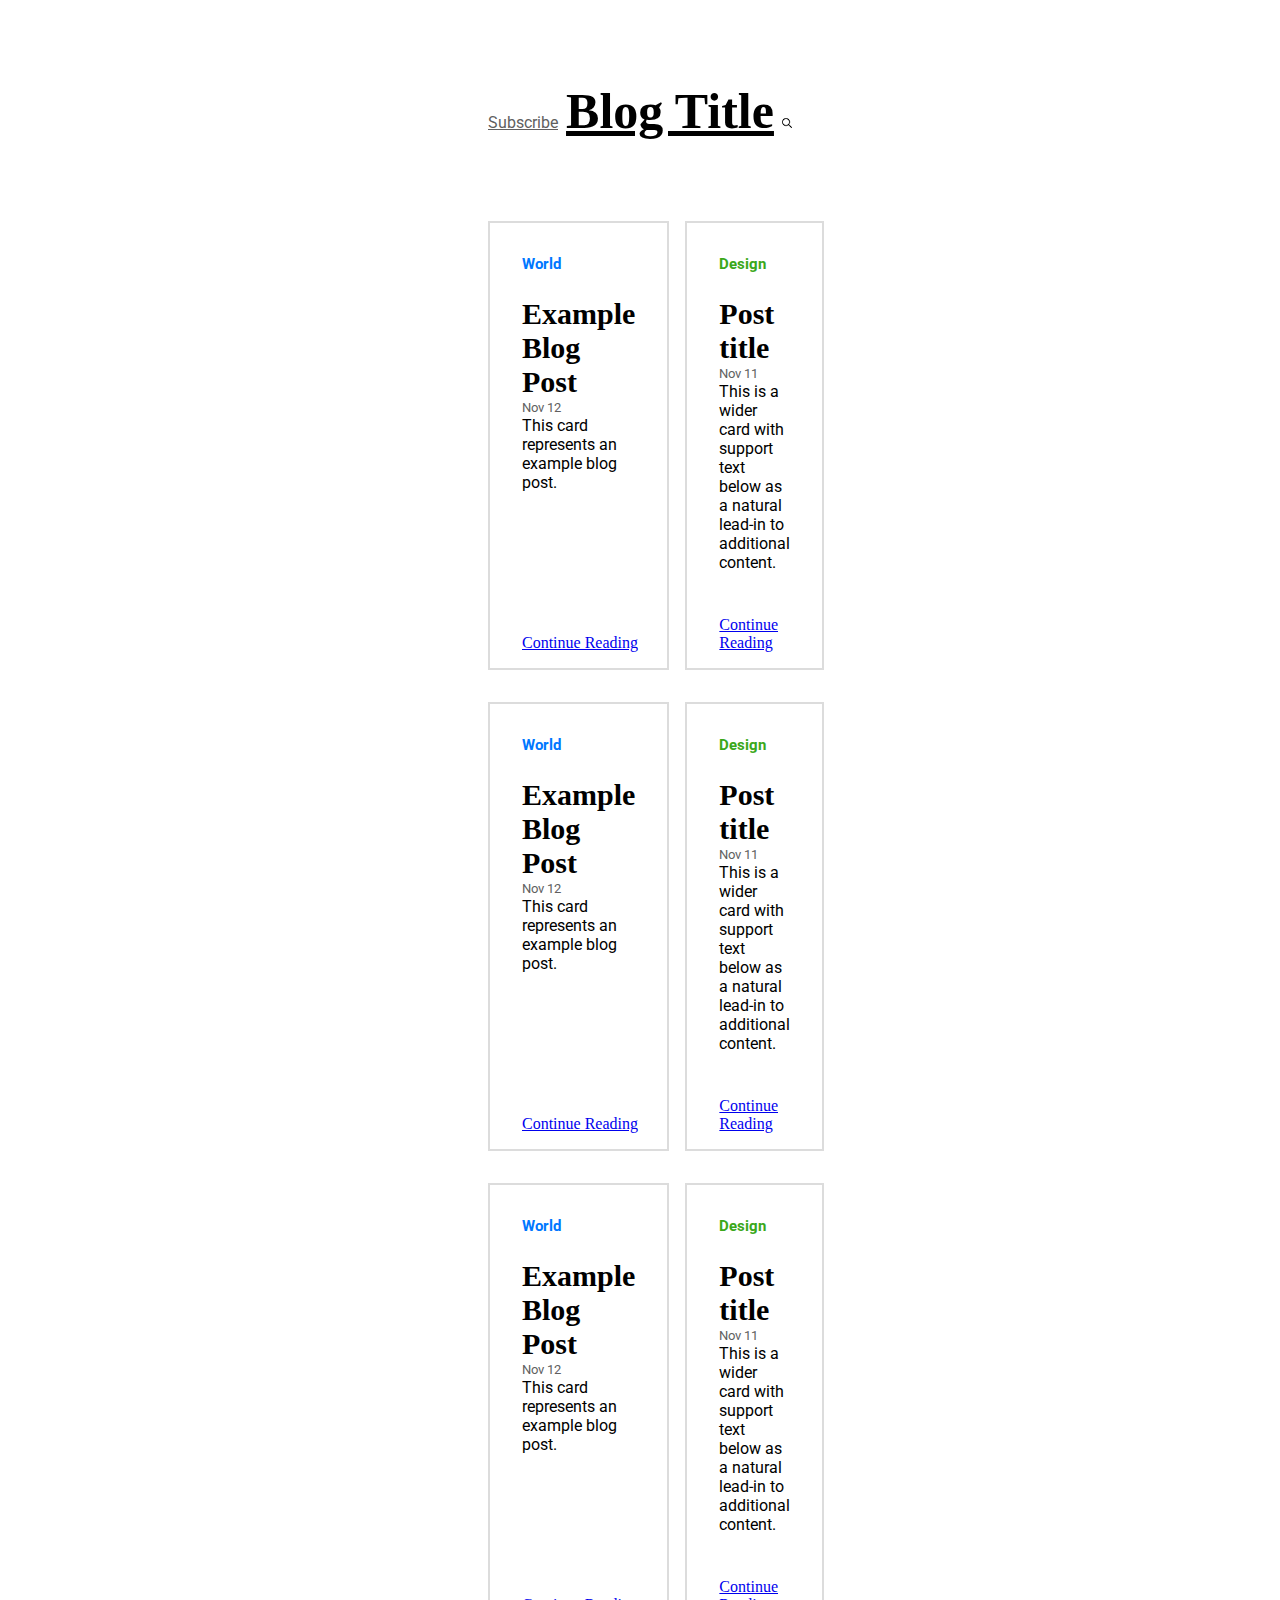
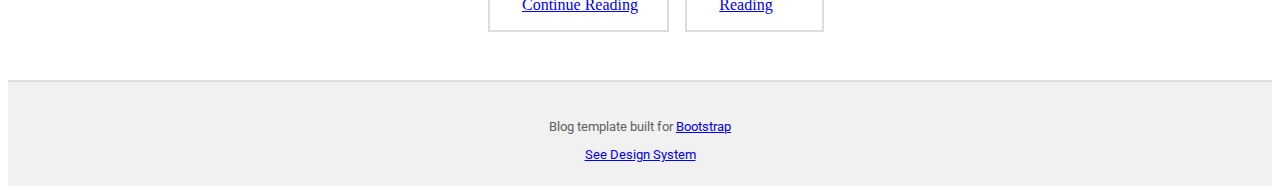
<file: index.html>
<!DOCTYPE html>
<html lang="en">
<head>
    <meta charset="UTF-8">
    <meta http-equiv="X-UA-Compatible" content="IE=edge">
    <meta name="viewport" content="width=device-width, initial-scale=1.0">
    <link rel="preconnect" href="https://fonts.googleapis.com">
    <link rel="preconnect" href="https://fonts.gstatic.com" crossorigin>
    <link href="https://fonts.googleapis.com/css2?family=Roboto&display=swap" rel="stylesheet"> 
    <link rel="stylesheet" href="./style/styles.css">
    <title>My Blog</title>
</head>
<header class="nav">
    <p>Subscribe</p>
    <h1>Blog Title</h1>
    <img src="./images/magnifying_glass.png" alt="magnifying glass">
</header>
<body>
    <section class="blog">
        <article class="blog__card">
            <section class="card__body">
                <h3 class="blue-text">World</h3>
                <h1>Example Blog Post</h1>
                <small>Nov 12</small>
                <p>This card represents an example blog post.</p>
            </section>
            <div class="continue-link"><a href="/pages/post.html">Continue Reading</a></div>
        </article>    
        <article class="blog__card">
            <section class="card__body">
                <h3 class="green-text">Design</h3>
                <h1>Post title</h1>
                <small>Nov 11</small>
                <p>This is a wider card with support text below as a natural lead-in to additional content.</p>
            </section>
            <div class="continue-link"><a href="/pages/post.html">Continue Reading</a></div>
        </article>  
        <article class="blog__card">
            <section class="card__body">
                <h3 class="blue-text">World</h3>
                <h1>Example Blog Post</h1>
                <small>Nov 12</small>
                <p>This card represents an example blog post.</p>
            </section>
            <div class="continue-link"><a href="/pages/post.html">Continue Reading</a></div>
        </article>  
        <article class="blog__card">
            <section class="card__body">
                <h3 class="green-text">Design</h3>
                <h1>Post title</h1>
                <small>Nov 11</small>
                <p>This is a wider card with support text below as a natural lead-in to additional content.</p>
            </section>
            <div class="continue-link"><a href="/pages/post.html">Continue Reading</a></div>
        </article>  
        <article class="blog__card">
            <section class="card__body">
                <h3 class="blue-text">World</h3>
                <h1>Example Blog Post</h1>
                <small>Nov 12</small>
                <p>This card represents an example blog post.</p>
            </section>
            <div class="continue-link"><a href="/pages/post.html">Continue Reading</a></div>
        </article>  
        <article class="blog__card">
            <section class="card__body">
                <h3 class="green-text">Design</h3>
                <h1>Post title</h1>
                <small>Nov 11</small>
                <p>This is a wider card with support text below as a natural lead-in to additional content.</p>
            </section>
            <div class="continue-link"><a href="/pages/post.html">Continue Reading</a></div>
        </article>  
    </section>
</body>

<footer class="footer">
    <p>Blog template built for <a href="url">Bootstrap</a></p>
    <a href="url">See Design System</a>
</footer>
</html>
</file>
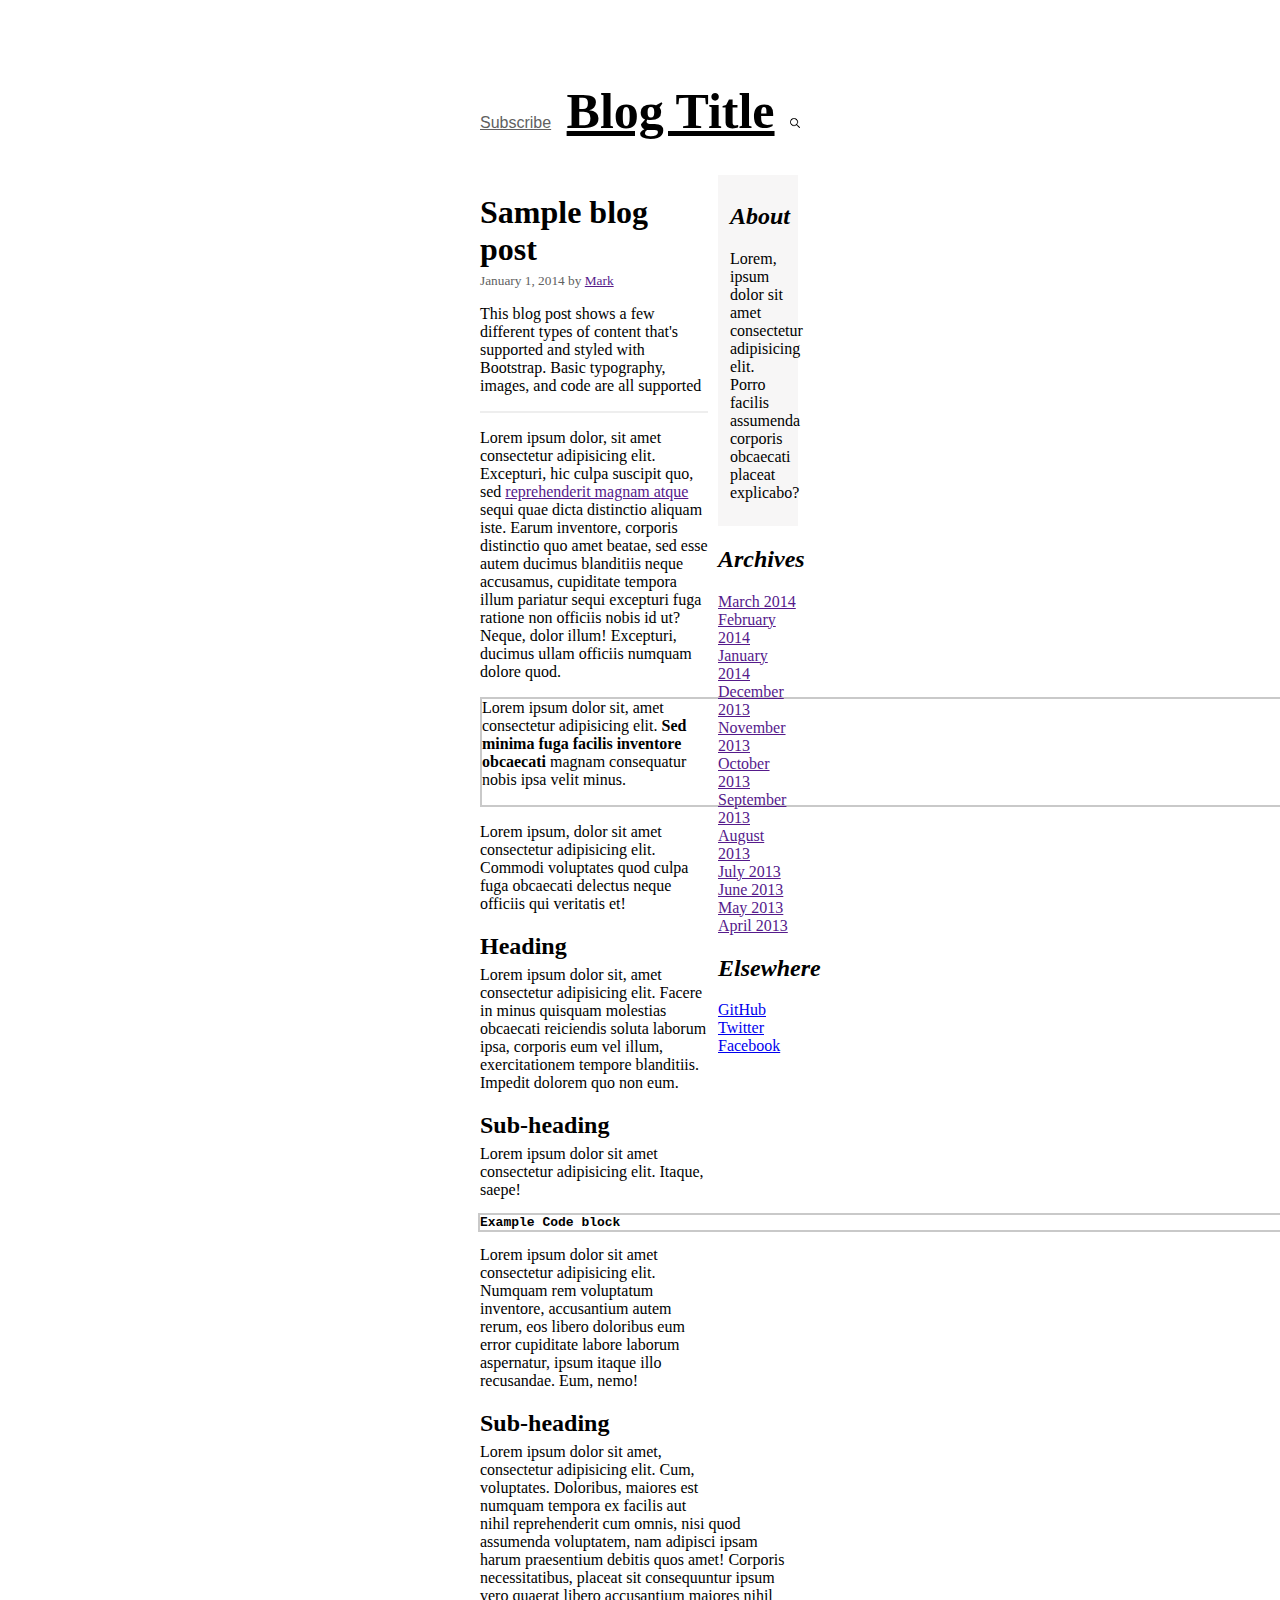
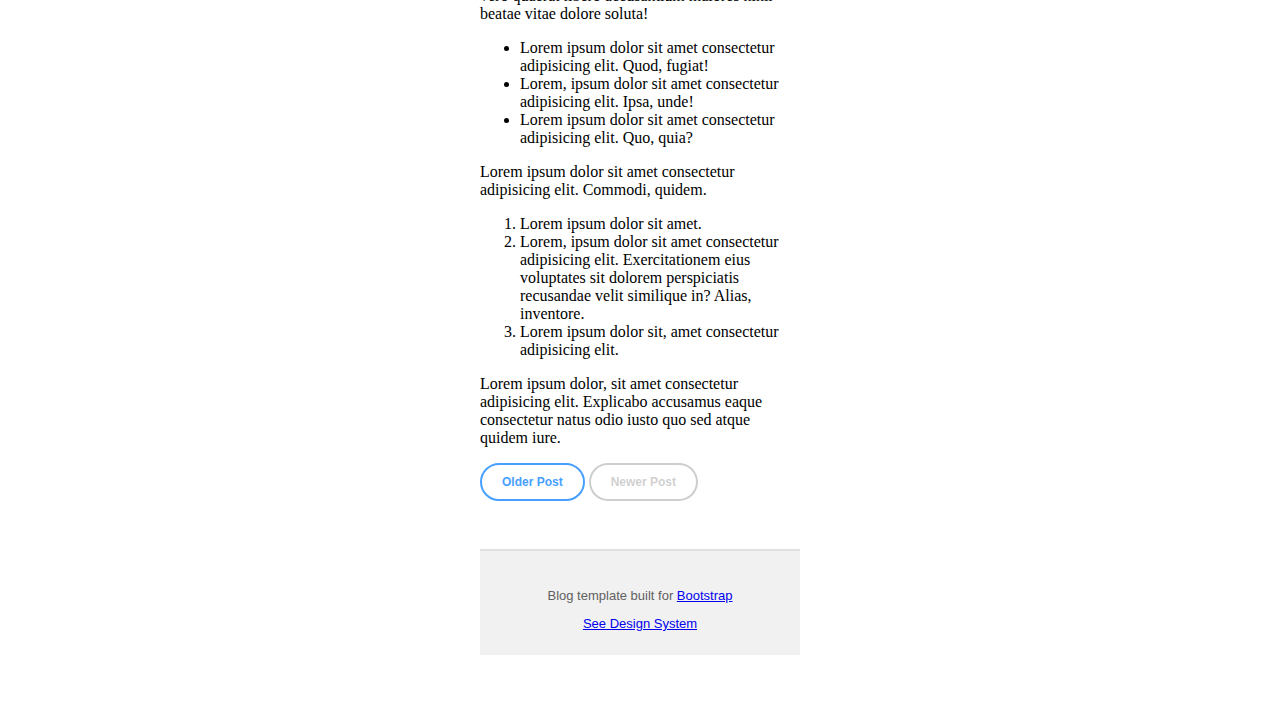
<file: pages/post.html>
<!DOCTYPE html>
<html lang="en">
<head>
    <meta charset="UTF-8">
    <meta http-equiv="X-UA-Compatible" content="IE=edge">
    <meta name="viewport" content="width=device-width, initial-scale=1.0">
    <link rel="stylesheet" href="../style/styles.css">
    <title>Blog Post</title>
</head>

<header class="nav-blog">
    <p>Subscribe</p>
    <h1>Blog Title</h1>
    <img src="../images/magnifying_glass.png" alt="magnifying glass">
</header>

<aside>
    <section class="about">
        <b>
            <i>
                <h2>About</h2>
            </i>
        </b>
        <p>Lorem, ipsum dolor sit amet consectetur adipisicing elit. Porro facilis assumenda corporis obcaecati placeat explicabo?</p>
    </section>
    <section class="archives">
        <b>
            <i>
                <h2>Archives</h2>
            </i>
        </b>
        <a href=""><li>March 2014</li></a>
        <a href=""><li>February 2014</li></a>
        <a href=""><li>January 2014</li></a>
        <a href=""><li>December 2013</li></a>
        <a href=""><li>November 2013</li></a>
        <a href=""><li>October 2013</li></a>
        <a href=""><li>September 2013</li></a>
        <a href=""><li>August 2013</li></a>
        <a href=""><li>July 2013</li></a>
        <a href=""><li>June 2013</li></a>
        <a href=""><li>May 2013</li></a>
        <a href=""><li>April 2013</li></a>
    </section>
    <section class="elsewhere">
        <b>
            <i>
                <h2>Elsewhere</h2>
            </i>
        </b>
        <li><a href="https://www.github.com">GitHub</a></li>
        <li><a href="https://www.twitter.com">Twitter</a></li>
        <li><a href="https://www.facebook.com">Facebook</a></li>
    </section>
</aside>


<body class="blog-post">
    <h1>Sample blog post</h1>
    <small>January 1, 2014 by <a href="">Mark</a></small>
    <p class="blog-post__desc">
        This blog post shows a few different types of content
        that's supported and styled with Bootstrap. 
        Basic typography, images, and code are all supported
    </p>
    <hr class="solid-divider">
    <p>Lorem ipsum dolor, sit amet consectetur adipisicing elit. Excepturi, hic culpa suscipit quo, sed <a href="">reprehenderit magnam atque</a> sequi quae dicta distinctio aliquam iste. Earum inventore, corporis distinctio quo amet beatae, sed esse autem ducimus blanditiis neque accusamus, cupiditate tempora illum pariatur sequi excepturi fuga ratione non officiis nobis id ut? Neque, dolor illum! Excepturi, ducimus ullam officiis numquam dolore quod.</p>
    <p class="container-outlined">Lorem ipsum dolor sit, amet consectetur adipisicing elit. <b>Sed minima fuga facilis inventore obcaecati</b> magnam consequatur nobis ipsa velit minus.</p>
    <p>Lorem ipsum, dolor sit amet consectetur adipisicing elit. Commodi voluptates quod culpa fuga obcaecati delectus neque officiis qui veritatis et!</p>
    <h2>Heading</h2>
    <p>Lorem ipsum dolor sit, amet consectetur adipisicing elit. Facere in minus quisquam molestias obcaecati reiciendis soluta laborum ipsa, corporis eum vel illum, exercitationem tempore blanditiis. Impedit dolorem quo non eum.</p>
    <h2>Sub-heading</h2>
    <p>Lorem ipsum dolor sit amet consectetur adipisicing elit. Itaque, saepe!</p>
    <code class="blog-post__codeblock"><b>Example Code block</b></code>
    <p>Lorem ipsum dolor sit amet consectetur adipisicing elit. Numquam rem voluptatum inventore, accusantium autem rerum, eos libero doloribus eum error cupiditate labore laborum aspernatur, ipsum itaque illo recusandae. Eum, nemo!</p>
    <h2>Sub-heading</h2>
    <p>Lorem ipsum dolor sit amet, consectetur adipisicing elit. Cum, voluptates. Doloribus, maiores est numquam tempora ex facilis aut nihil reprehenderit cum omnis, nisi quod assumenda voluptatem, nam adipisci ipsam harum praesentium debitis quos amet! Corporis necessitatibus, placeat sit consequuntur ipsum vero quaerat libero accusantium maiores nihil beatae vitae dolore soluta!</p>
    <ul>
        <li>Lorem ipsum dolor sit amet consectetur adipisicing elit. Quod, fugiat!</li>
        <li>Lorem, ipsum dolor sit amet consectetur adipisicing elit. Ipsa, unde!</li>
        <li>Lorem ipsum dolor sit amet consectetur adipisicing elit. Quo, quia?</li>
    </ul>
    <p>Lorem ipsum dolor sit amet consectetur adipisicing elit. Commodi, quidem.</p>
    <ol>
        <li>Lorem ipsum dolor sit amet.</li>
        <li>Lorem, ipsum dolor sit amet consectetur adipisicing elit. Exercitationem eius voluptates sit dolorem perspiciatis recusandae velit similique in? Alias, inventore.</li>
        <li>Lorem ipsum dolor sit, amet consectetur adipisicing elit.</li>
    </ol>
    <p>Lorem ipsum dolor, sit amet consectetur adipisicing elit. Explicabo accusamus eaque consectetur natus odio iusto quo sed atque quidem iure.</p>
    <button class="blog-post__btn blog-post__btn--older">Older Post</button>
    <button class="blog-post__btn blog-post__btn--newer">Newer Post</button>
</body>
<footer class="footer">
    <p>Blog template built for <a href="url">Bootstrap</a></p>
    <a href="url">See Design System</a>
</footer>
</html>
</file>
<file: style/styles.css>
@import 'header.css';
@import 'footer.css';
@import 'blog-post.css';



.blog {
    display: grid;
    grid-template-columns: repeat(2, 1fr);
    grid-template-rows: repeat(3, 1fr);
    grid-column-gap: 1rem;
    grid-row-gap: 2rem; 
    margin: 3rem 30rem;
}

.blog__card {
    border: 2.5px solid gainsboro;
    padding: 2rem 2rem 0;
    position: relative;
}

.card__body {
    display: flex;
    flex-direction: column;
    gap: 0px;

}

.card__body > h3 {
    margin: 0;
    font-family: 'Roboto', sans-serif;
    font-size: 15px;
}

.blue-text {
    color: rgb(0, 119, 255);
}

.green-text {
    color: rgb(59, 168, 26)
}

.card__body > p {
    margin: 0 0 6rem;
    font-family: 'Roboto', sans-serif;
}

.card__body > h1 {
    margin: 1.5rem 0 0 0;
    font-size: 30px;
}

.card__body > small {
    margin: 1px 0;
    color: rgb(97, 95, 95);
    font-family: 'Roboto', sans-serif;
}

.continue-link {
    position: absolute;
    bottom: 0px;
    margin: 4rem 0 1rem 0;
}

@media only screen and (max-width: 800px) {
    .blog {
        grid-template-columns: repeat(1, 1fr);
        margin: 3rem 15rem;
    }
}
</file>
